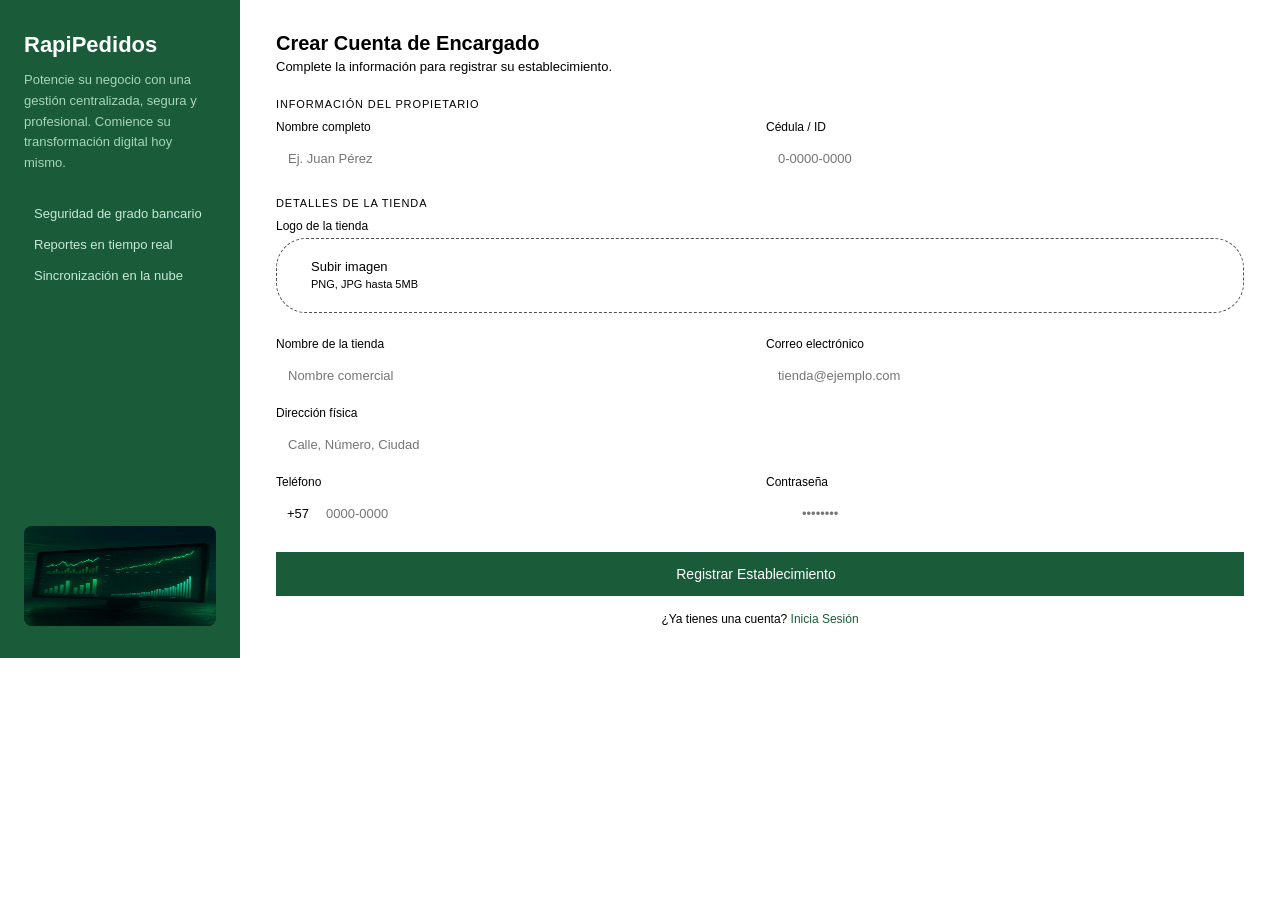
<file: index.html>
<!DOCTYPE html>
<html lang="en">

<head>
    <meta charset="UTF-8">
    <meta name="viewport" content="width=device-width, initial-scale=1.0">
    <title>RapiPedidos - Inicio</title>
    <link rel="stylesheet" href="app.css">
    <link rel="stylesheet" href="index.css">
</head>

<body>

    <div class="wrap">
        <div class="sidebar">
            <div>
                <h1>RapiPedidos</h1>
                <p>Potencie su negocio con una gestión centralizada, segura y profesional. Comience su transformación
                    digital hoy mismo.</p>
                <div class="feature"><i class="ti ti-shield-check" aria-hidden="true"></i><span>Seguridad de grado
                        bancario</span></div>
                <div class="feature"><i class="ti ti-report-analytics" aria-hidden="true"></i><span>Reportes en tiempo
                        real</span></div>
                <div class="feature"><i class="ti ti-cloud" aria-hidden="true"></i><span>Sincronización en la
                        nube</span></div>
            </div>
            <div class="screen-img">
                <img src="media/statsPholder.png" alt="" width="100%" height="100%" style="border-radius: 8px;">
            </div>
        </div>

        <form class="main" aria-required="true">
            <h2>Crear Cuenta de Encargado</h2>
            <p class="sub">Complete la información para registrar su establecimiento.</p>

            <div class="section-label">Información del propietario</div>
            <div class="row row-2">
                <div class="field">
                    <label>Nombre completo</label>
                    <input type="text" placeholder="Ej. Juan Pérez" required>
                </div>
                <div class="field">
                    <label>Cédula / ID</label>
                    <input type="text" placeholder="0-0000-0000" required>
                </div>
            </div>

            <div class="section-label">Detalles de la tienda</div>
            <div class="field" style="margin-bottom:12px;">
                <label>Logo de la tienda</label>
                <div class="upload-box">
                    <i class="ti ti-photo-up" aria-hidden="true"></i>
                    <div class="upload-text">
                        <p>Subir imagen</p>
                        <span>PNG, JPG hasta 5MB</span>
                    </div>
                </div>
            </div>

            <div class="row row-2">
                <div class="field">
                    <label>Nombre de la tienda</label>
                    <input type="text" placeholder="Nombre comercial" required>
                </div>
                <div class="field">
                    <label>Correo electrónico</label>
                    <input type="email" placeholder="tienda@ejemplo.com" required>
                </div>
            </div>

            <div class="row" style="margin-bottom:12px;">
                <div class="field">
                    <label>Dirección física</label>
                    <input type="text" placeholder="Calle, Número, Ciudad" required>
                </div>
            </div>

            <div class="row row-2">
                <div class="field">
                    <label>Teléfono</label>

                    <div class="input-prefix">
                        <span>+57</span>
                        <input type="tel" placeholder="0000-0000" required>
                    </div>
                </div>
                <div class="field">
                    <label>Contraseña</label>
                    <div class="input-pwd">
                        <i class="ti ti-lock" aria-hidden="true"></i>
                        <input type="password" placeholder="••••••••" required>
                    </div>
                </div>
            </div>

            <button class="btn-submit">Registrar Establecimiento <i class="ti ti-arrow-right"
                    aria-hidden="true"></i></button>
            <p class="login-link">¿Ya tienes una cuenta? <a href="views/login/login.html">Inicia Sesión</a></p>
            </form>
    </div>
</body>
<script src="index.js">
</script>

</html>
</file>
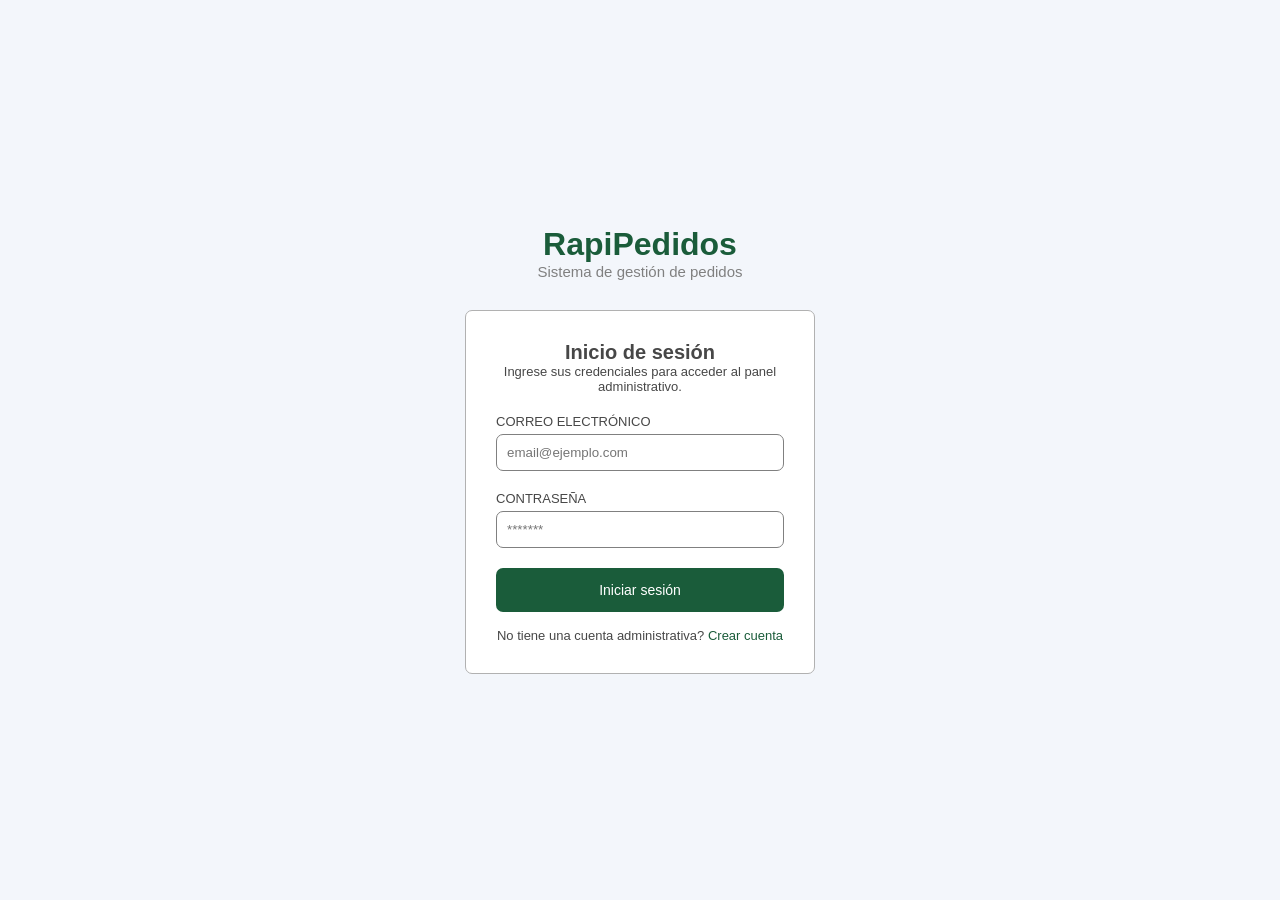
<file: views/login/login.html>
<!DOCTYPE html>
<html lang="en">

<head>
    <meta charset="UTF-8">
    <meta name="viewport" content="width=device-width, initial-scale=1.0">
    <link rel="stylesheet" href="../../app.css">
    <link rel="stylesheet" href="login.css">
    <title>Inicio de sesión</title>
</head>

<body>


    <form class="main">
        <div class="title-and-slogan">
            <h1>
                RapiPedidos
            </h1>
            <p>
                Sistema de gestión de pedidos
            </p>
        </div>
        <div class="form-box">
            <h1>Inicio de sesión</h1>
            <p>Ingrese sus credenciales para acceder al panel administrativo.</p>
            <div class="input-field">
                <p>CORREO ELECTRÓNICO</p>
                <input type="email" placeholder="email@ejemplo.com" required>
            </div>
            <div class="input-field">
                <p>CONTRASEÑA</p>
                <input type="password" placeholder="*******" required>
            </div>
            <button class="btn-submit">
                Iniciar sesión
            </button>
            <p>
                No tiene una cuenta administrativa? <a href="../../index.html">Crear cuenta</a>
            </p>
    </form>
</body>
<script src="login.js"></script>

</html>
</file>
<file: app.css>
* {
    box-sizing: border-box;
    margin: 0;
    padding: 0;
}

body {
    font-family: Arial, Helvetica, sans-serif;
}

a,
a:link,
a:visited,
a:hover,
a:active {
    text-decoration: none;
}

/*UNIVERSAL NAVBAR SETTINGS*/

.navbar {
    background: #1a5c3a;
    padding: 0 1.5rem;
    height: 52px;
    display: flex;
    align-items: center;
    justify-content: space-between;
}

.navbar h1 {
    color: #fff;
    font-size: 18px;
    font-weight: 700;
}

.nav-btns {
    display: flex;
    gap: 8px;
}

.nav-btn {
    height: 32px;
    padding: 0 14px;
    border-radius: 6px;
    font-size: 12px;
    font-weight: 500;
    cursor: pointer;
    border: 1.5px solid rgba(255, 255, 255, .5);
    background: transparent;
    color: #fff;
}

.nav-btn:hover {
    background: rgba(255, 255, 255, .1);
}
</file>
<file: index.css>
.wrap {
    display: flex;
    border-radius: var(--border-radius-lg);
    overflow: hidden;
    border: 0.5px solid var(--color-border-tertiary);
    background: var(--color-background-primary);
    min-height: 560px;
}

.sidebar {
    background: #1a5c3a;
    width: 240px;
    flex-shrink: 0;
    padding: 2rem 1.5rem;
    display: flex;
    flex-direction: column;
    justify-content: space-between;
}

.sidebar h1 {
    color: #fff;
    font-size: 22px;
    font-weight: 700;
    margin-bottom: 0.75rem;
}

.sidebar p {
    color: #a8d4bc;
    font-size: 13px;
    line-height: 1.6;
    margin-bottom: 2rem;
}

.feature {
    display: flex;
    align-items: center;
    gap: 10px;
    margin-bottom: 1rem;
}

.feature i {
    color: #4ec98a;
    font-size: 17px;
}

.feature span {
    color: #c8e8d8;
    font-size: 13px;
}

.screen-img {
    margin-top: 2rem;
    background: #0f3d26;
    border-radius: 8px;
    padding: 0;
    display: flex;
    align-items: center;
    justify-content: center;
    height: 100px;
    object-fit: cover;
}


.main {
    flex: 1;
    padding: 2rem 2.25rem;
    overflow: auto;
}

.main h2 {
    font-size: 20px;
    font-weight: 600;
    color: var(--color-text-primary);
    margin-bottom: 4px;
}

.main .sub {
    font-size: 13px;
    color: var(--color-text-secondary);
    margin-bottom: 1.5rem;
}

.section-label {
    font-size: 11px;
    font-weight: 500;
    letter-spacing: 0.08em;
    color: var(--color-text-secondary);
    text-transform: uppercase;
    margin-bottom: 10px;
    margin-top: 1.25rem;
}

.row {
    display: grid;
    gap: 12px;
    margin-bottom: 12px;
}

.row-2 {
    grid-template-columns: 1fr 1fr;
}

.field {
    display: flex;
    flex-direction: column;
    gap: 5px;
}

.field label {
    font-size: 12px;
    color: var(--color-text-secondary);
}

.field input {
    height: 38px;
    border: 0.5px solid var(--color-border-tertiary);
    border-radius: var(--border-radius-md);
    padding: 0 12px;
    font-size: 13px;
    background: var(--color-background-primary);
    outline: none;
}

.field input:focus {
    border-color: #1a5c3a;
    box-shadow: 0 0 0 2px rgba(26, 92, 58, 0.12);
}


.upload-box {
    border: 1.5px dashed rgb(80, 80, 80);
    border-radius: 30px;
    padding: 1.25rem;
    display: flex;
    align-items: center;
    gap: 14px;
    cursor: pointer;
    margin-bottom: 12px;
}

.upload-box i {
    font-size: 26px;
    color: var(--color-text-secondary);
}

.upload-text p {
    font-size: 13px;
    color: var(--color-text-primary);
    font-weight: 500;
}

.upload-text span {
    font-size: 11px;
    color: var(--color-text-secondary);
}

.input-prefix {
    position: relative;
}

.input-prefix input {
    padding-left: 50px;
}

.input-prefix span {
    position: absolute;
    left: 11px;
    top: 50%;
    transform: translateY(-50%);
    font-size: 13px;
    color: var(--color-text-secondary);
}

.input-pwd {
    position: relative;
}

.input-pwd input {
    padding-left: 36px;
}

.input-pwd i {
    position: absolute;
    left: 11px;
    top: 50%;
    transform: translateY(-50%);
    font-size: 15px;
    color: var(--color-text-secondary);
}

.btn-submit {
    width: 100%;
    height: 44px;
    background: #1a5c3a;
    color: #fff;
    border: none;
    border-radius: var(--border-radius-md);
    font-size: 14px;
    font-weight: 500;
    cursor: pointer;
    display: flex;
    align-items: center;
    justify-content: center;
    gap: 8px;
    margin-top: 1.25rem;
    margin-bottom: 1rem;
}

.btn-submit:hover {
    background: #155030;
}

.login-link {
    text-align: center;
    font-size: 12px;
    color: var(--color-text-secondary);
}

.login-link a {
    color: #1a5c3a;
    text-decoration: none;
    font-weight: 500;
}
</file>
<file: views/login/login.css>
.main {
    margin: auto;
    padding: 20px;
    display: inline-block;
}

body {
    color: rgb(71, 71, 71);
    background-color: #F3F6FB;
    display: flex;
    flex-direction: column;
    justify-content: center;
    align-items: center;
    text-align: center;
    margin: 0;
    min-height: 100vh;
    min-height: 100dvh;
}

a {
    color: #1a5c3a;
}

.title-and-slogan {
    color: #1a5c3a;
    text-decoration: none;
    font-weight: bolder;
}

.title-and-slogan p {
    color: gray;
    font-size: 15px;
    font-weight: 100;
}

.form-box {
    background-color: white;
    border: solid 2px gray;
    border-radius: 7px;
    display: flex;
    flex-direction: column;
    align-items: center;
    border: 1px solid rgb(177, 177, 177);
    margin-top: 30px;
    padding: 30px;
    width: 350px;
}

.form-box h1{
    font-size: 20px;
}

.form-box p{
    font-size: 13px;
    width: 300px;
}

.input-field{
    width: 100%;
    margin-top: 20px;
    display: flex;
    flex-direction: column;
    text-align: left;
}

.input-field input{
    border: solid 1px gray;
    border-radius: 7px;
    margin-top: 5px;
    width: 100%;
    padding: 10px;   
}

.btn-submit {
    width: 100%;
    height: 44px;
    background: #1a5c3a;
    color: #fff;
    border: none;
    border-radius: 7px;
    font-size: 14px;
    font-weight: 500;
    cursor: pointer;
    display: flex;
    align-items: center;
    justify-content: center;
    gap: 8px;
    margin-top: 1.25rem;
    margin-bottom: 1rem;
}

.btn-submit:hover {
    background: #155030;
}
</file>
